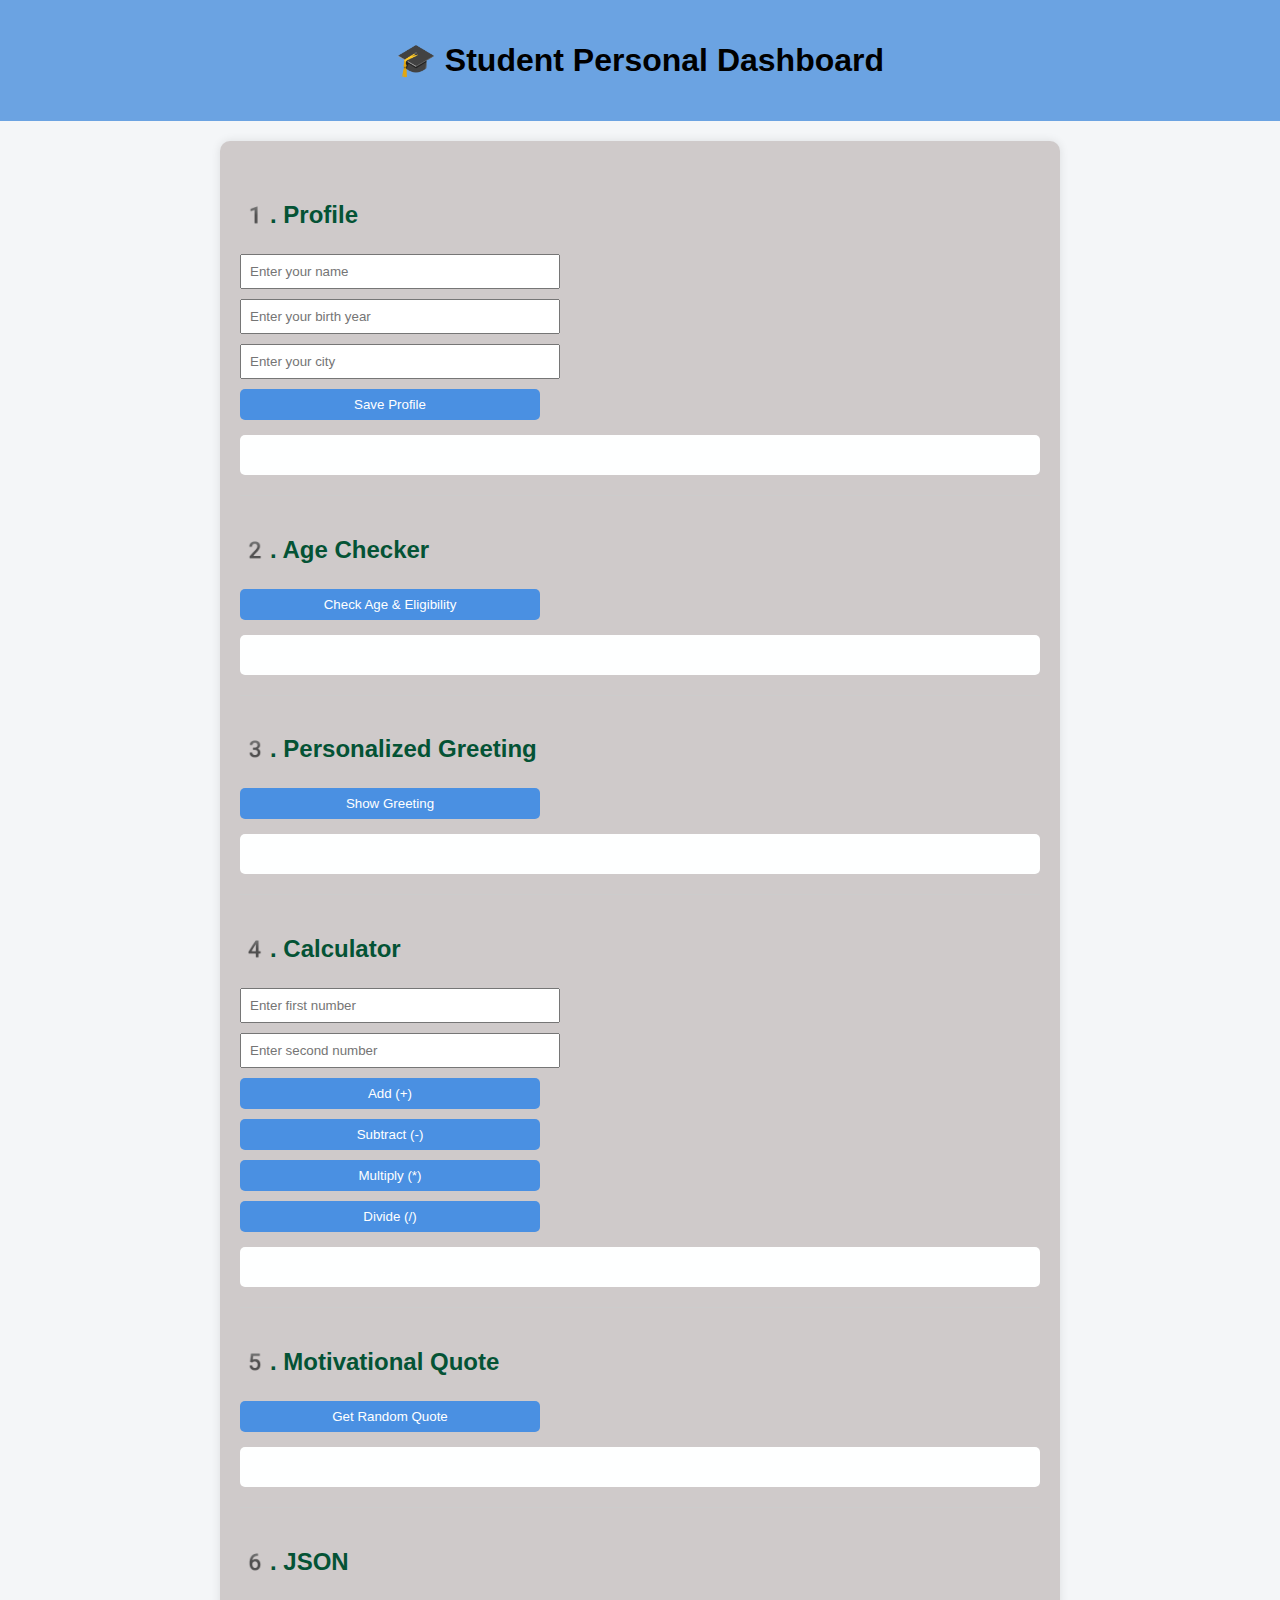
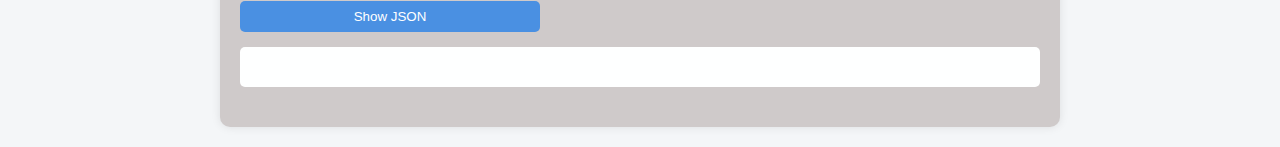
<file: Day 4/index.html>
<!DOCTYPE html>
<html lang="en">
<head>
    <meta charset="UTF-8">
    <meta name="viewport" content="width=device-width, initial-scale=1.0">
    <title>Document</title>
    <link rel="stylesheet" href="index.css">
    <script src="index.js"></script>
  
   
</head>
<body>
    <header>
    <h1>🎓 Student Personal Dashboard</h1>
</header>
<main>

   
    <section id="profile">
        <h2>1️. Profile</h2>
        <input type="text" id="name" placeholder="Enter your name"><br>
        <input type="number" id="birthYear" placeholder="Enter your birth year"><br>
        <input type="text" id="city" placeholder="Enter your city"><br>
        <button onclick="saveProfile()">Save Profile</button>
        <div class="output" id="profileOutput"></div>
    </section>


    <section id="ageChecker">
        <h2>2️. Age Checker</h2>
        <button onclick="checkAge()">Check Age & Eligibility</button>
        <div class="output" id="ageOutput"></div>
    </section>

   
    <section id="greeting">
        <h2>3️. Personalized Greeting</h2>
        <button onclick="showGreeting()">Show Greeting</button>
        <div class="output" id="greetOutput"></div>
    </section>

   
    <section id="calculator">
        <h2>4️. Calculator</h2>
        <input type="number" id="num1" placeholder="Enter first number"><br>
        <input type="number" id="num2" placeholder="Enter second number"><br>
        <button onclick="calculate('+')">Add (+)</button><br>
        <button onclick="calculate('-')">Subtract (-)</button><br>
        <button onclick="calculate('*')">Multiply (*)</button><br>
        <button onclick="calculate('/')">Divide (/)</button><br>
        <div class="output" id="calcOutput"></div>
    </section>


    <section id="quotes">
        <h2>5️. Motivational Quote</h2>
        <button onclick="showQuote()">Get Random Quote</button>
        <div class="output" id="quoteOutput"></div>
    </section>

 
    <section id="jsonInfo">
        <h2>6️. JSON</h2>
        <button onclick="showJSON()">Show JSON</button>
        <div class="output" id="jsonOutput"></div>
    </section>

</main>

</body>
</html>
</file>
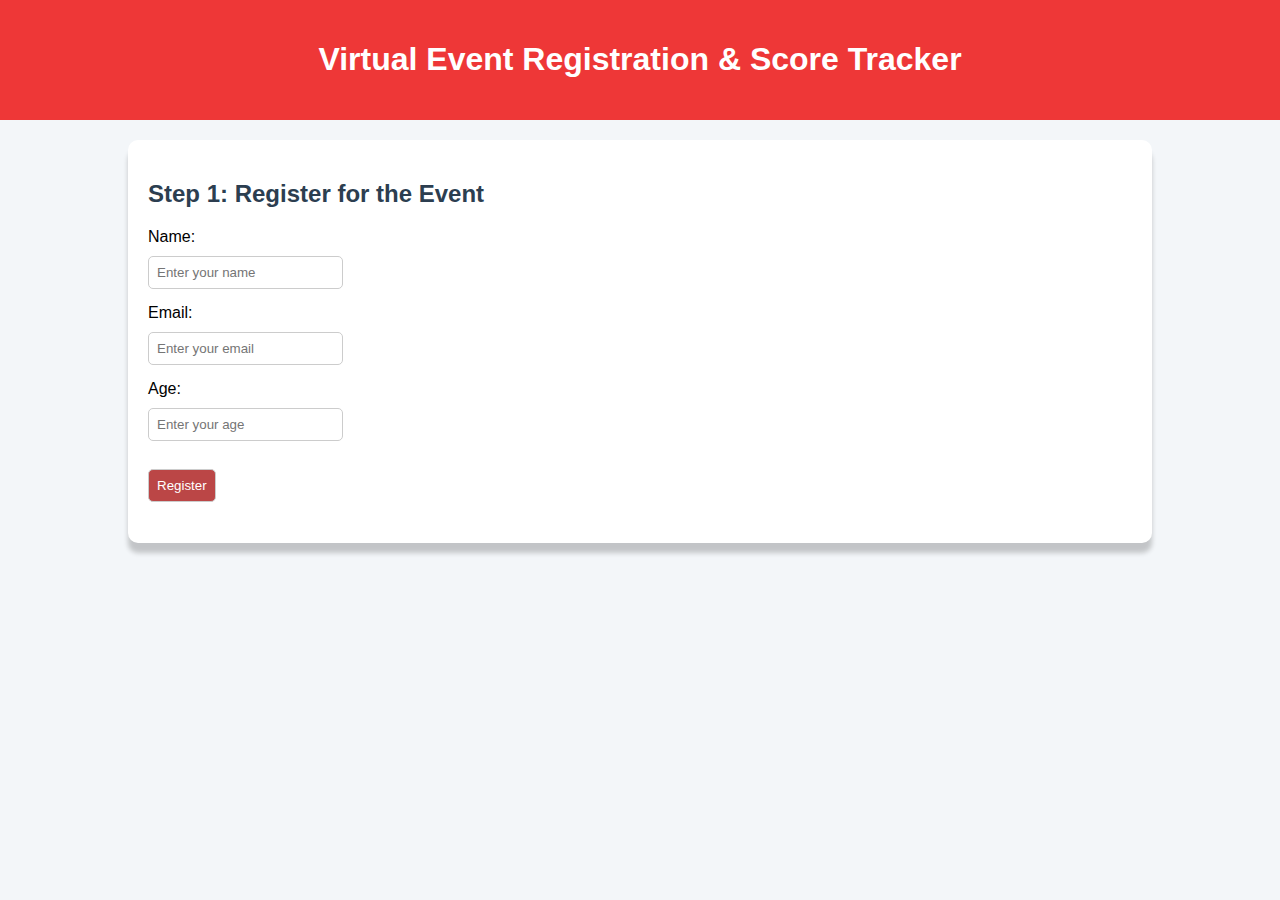
<file: Day 5/index.html>
<!DOCTYPE html>
<html lang="en">
<head>
    <meta charset="UTF-8">
    <meta name="viewport" content="width=device-width, initial-scale=1.0">
    <title>Document</title>

    <script src="index.js"></script>
    <link rel="stylesheet" href="style.css">
</head>
<body>
  
    <header>
  <h1> Virtual Event Registration & Score Tracker </h1>
</header>

<div class="container">


  <div class="box" id="registration">
    <h2>Step 1: Register for the Event</h2>
    <label for="name">Name:</label>
    <input type="text" id="name" placeholder="Enter your name">

    <label for="email">Email:</label>
    <input type="text" id="email" placeholder="Enter your email">

    <label for="age">Age:</label>
    <input type="number" id="age" placeholder="Enter your age">

    <br><br>
    <button onclick="register()">Register</button>
    <p id="regError" class="error"></p>
  </div>


  <div class="box hidden" id="quiz">
    <h2>Step 2: Answer the Quiz</h2>
    <form id="quizForm">
      <div id="questions"></div>
      <br>
      <button type="button" onclick="submitQuiz()">Submit Answers</button>
    </form>
  </div>


  <div class="box hidden" id="result">
    <h2>Step 3: Your Result</h2>
    <div class="result-box">
      <p id="summary"> Calculating result...</p>
    </div>
    <h3>JSON Data:</h3>
    <pre id="jsonOutput"></pre>
    <br>
    <button onclick="restart()"> Restart</button>
  </div>

</div>

</body>
</html>
</file>
<file: Day 4/index.css>
body {
        font-family: Arial, sans-serif;
        background: #f4f6f8;
        margin: 0;
        padding: 0;
    }
    header {
        background: #6ba3e2;
        color: rgb(0, 0, 0);
        padding: 20px;
        text-align: center;
    }
    main {
        max-width: 800px;
        margin: 20px auto;
        background: rgb(207, 202, 202);
        padding: 20px;
        border-radius: 10px;
        box-shadow: 0 0 10px rgba(0,0,0,0.1);
    }
    section {
        border-bottom: 1px solid #ccc;
        padding: 20px 0;
    }
    section:last-child { border-bottom: none; }
    h2 { color: #045335; }
    input, button {
        padding: 8px;
        margin: 5px 0;
        width: 90%;
        max-width: 300px;
    }
    button {
        background: #4a90e2;
        color: white;
        border: none;
        border-radius: 5px;
        cursor: pointer;
    }
    button:hover { background: #749bbd; }
    .output {
        margin-top: 10px;
        padding: 20px;
        background: #feffff;
        border-radius: 5px;
    }
</file>
<file: Day 5/style.css>
body {
      font-family: Arial, sans-serif;
      margin: 0; padding: 0;
      background: #f3f6f9;
    }
    header {
      background: #ee3737;
      color: white;
      text-align: center;
      padding: 20px;
    }
    .container {
      width: 80%;
      margin: 20px auto;
    }
    .box {
      background: #fff;
      padding: 20px;
      margin-bottom: 20px;
      border-radius: 10px;
      box-shadow: 0 10px 5px rgba(0,0,0,0.2);
    }
    h2 { color: #2c3e50; }
    label { display: block; margin: 10px 0 5px; }
    input, button {
      padding: 8px; margin: 5px 0;
      border-radius: 5px;
      border: 1px solid #ccc;
    }
    button {
      background: #bb4646; color: white;
      cursor: pointer;
    }
    button:hover {
      background: #e20000;
    }
    .hidden { display: none; }
    .error { color: red; font-weight: bold; }
    .result-box { background: #e8f5e9; padding: 15px; border-radius: 8px; }
    pre { background: #eee; padding: 10px; border-radius: 6px; }
</file>
